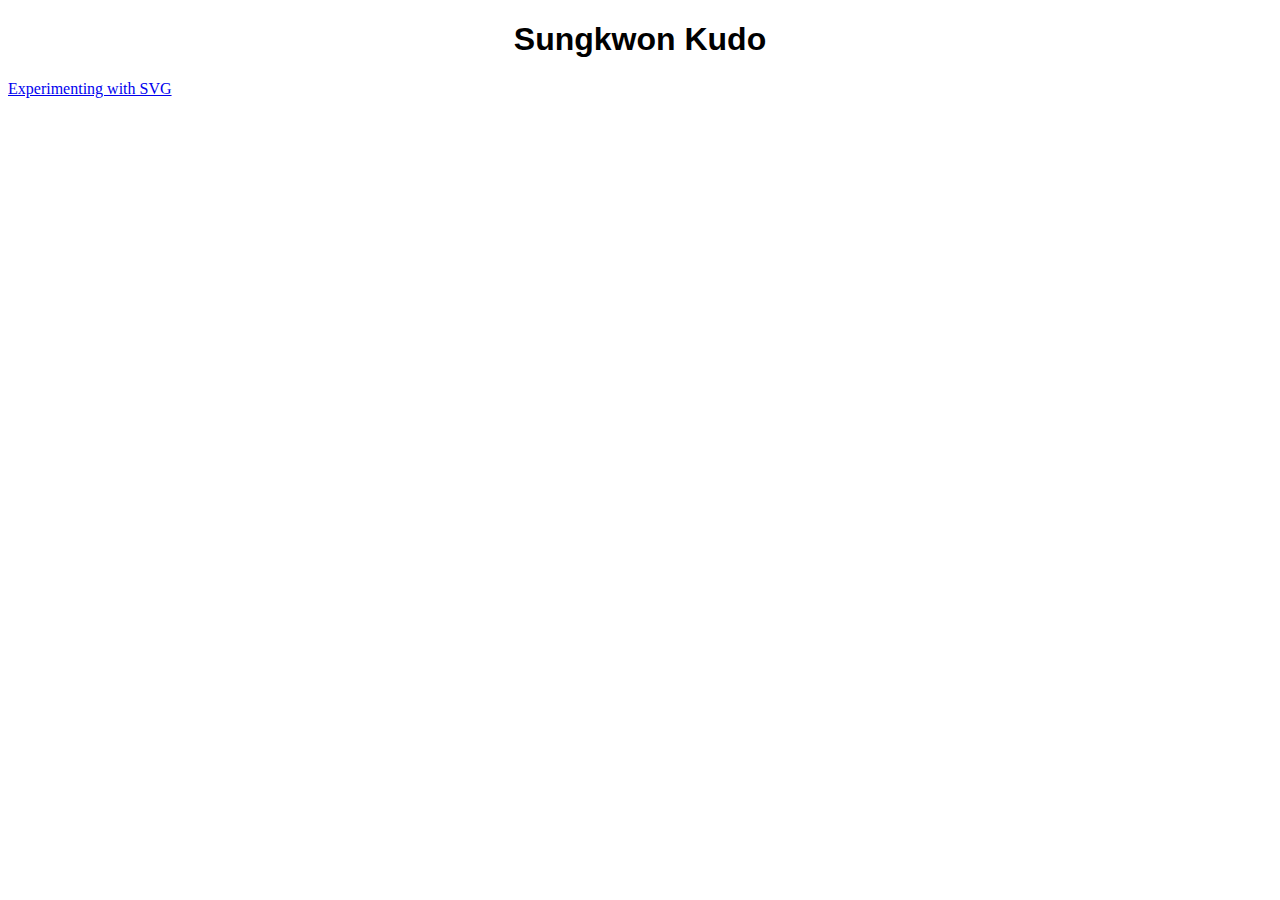
<file: index.html>
<!DOCTYPE html>

<html>
<head>
  <link rel="stylesheet" href="css/index.css">
  <title>Wykiloki</title>
</head>
<body>
<h1 id="title">Sungkwon Kudo</h1>

<a href="SVG/index.html">Experimenting with SVG</a>

</body>
</html>
</file>
<file: SVG/index.html>
<!DOCTYPE html>

<!--

TITLE:
AUTHOR: Sungkwon Kudo
PURPOSE:
LAST MODIFIED BY: Sungkwon Kudo (SK)
MODIFICATION HISTORY:
9 Feb 2017 Date Created (SK)

-->

<html xmlns="http://www.w3.org/1999/xhtml" xml:lang="en">
<head>
    <meta charset="UTF-8">
    <title id='titleID'></title>
    <link rel="stylesheet" type="text/css" href="css/SVG.css">
    <script type="text/javascript"
    src="https://ajax.googleapis.com/ajax/libs/jquery/2.1.4/jquery.min.js">
    </script>

</head>

<body>	<script src="js/scrollpoll.js"></script>

<div class="fixed" style="z-index: 10;">
    <h3>Scroll location: <div id="display">0</div></h3>
</div>

<div id="message"class="fixed" style="z-index: 10;"> 
    <p >Now you see me.</p>
</div>


<svg class="fixed" viewBox="0 0  1620 840" preserveAspectRatio="xMidYMid meet" >
<path id="arc" d="" stroke="gray" stroke-width="50" fill="none"></path></svg>

<svg class="fixed" viewBox="0 0  1620 840" preserveAspectRatio="xMidYMid meet" >
<path id="arc1" d="" stroke="red" stroke-width="30" fill="none"></path></svg>

</body>
</html>
</file>
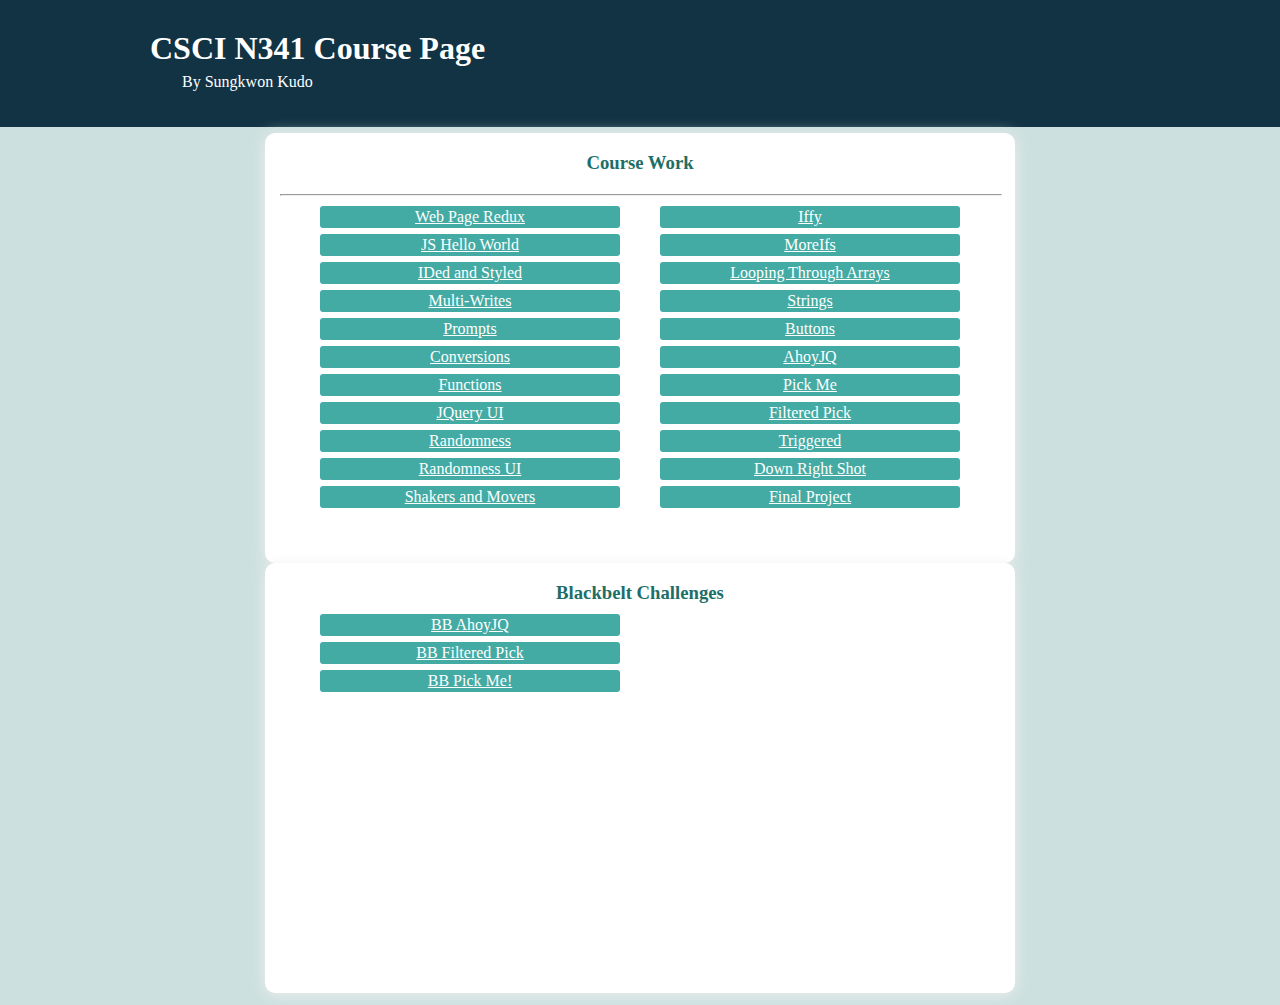
<file: SchoolProjects/n341/index.html>
<!DOCTYPE html>
    <!--


    TITLE: Course Page
    AUTHOR: Sungkwon Kudo
    PURPOSE: Getting started with HTML
	ORIGINALLY CREATED ON: 01 Jan 2013
	lAST MODIFIED ON: 26 Aug 2015
	LAST MODIFIED BY: Sungkwon Kudo
	MODIFICATION HISTORY: 
	01/09/2013: Create date
	07/04/2013: Created link for hello world program
	29 Jan 2015: Changed directories to match typhoon structure (LJC)
	06 May 2015: Added comments with instructions to move the css to an external file (LJC)
	26 Aug 2015: Modified student name in header.
	31 Aug 2015: Modified comment for internal css. 

    -->

<head>
<meta charset="UTF-8">
    
<title>N341 Student Course Page</title>

<!-- This css provides the colors and formatting for the page.
     In this class, we will keep our css in an external file.
     This internal css is included to keep the initial process simple. 
     
     Kept as reference to do internal css (SK)-->
<style>
*{
	margin:0 0 6px;;
}
header{
	text-align:left;
	color:white;
	background-color:#134;
	padding:30px 150px;
}
body {
	background-color: #CCE0DF;	/*	Use the Color Picker to find the hex code of your favorite color
									http://www.w3schools.com/tags/ref_colorpicker.asp */
}
body p {
	padding-left: 2em;
}


li, li a{						/* Define the formatting for the links to the labs */
	list-style: none;
	background-color: #43ABA4;
	text-align: center;
	color: white;
	border-radius: 3px;
	padding: 2px;
}

h2{
	width: 100%;
	color: #1E6E68;
	line-height: 40px;
}
h3{
	color: #1E6E68;
	line-height: 30px;
	text-align: center;
}


#assignments{			/* Define the formatting for the <div id="asssignments"> box */
	width: 720px;
	margin: 0 auto;
	box-shadow: 0 2px 15px #EEE;
	min-height: 400px;
	padding: 15px;
	border-radius: 10px;
	background-color: white;
}
#assignments ul {
	float:left;
	width: 300px;
}

hr{						/* Define the formatting for the <hr /> line between "Course Work" and lab links */
	margin: 10px 0;
	width: 100%;
	size: 600;
	float: left;
}
</style>
<!-- End of internal css -->
<!-- 
	To move the css to an external file: 
	1. copy everything that is between the <style> tag and the </style> tag
	2. paste it to a new text file
	3. save the file with a unique file name. You can call it myFavoriteStyle.css
		a. You could save it in the same folder with your html file. 
			If you do, be sure to include the following link in the <head> of your html file:
			<link rel="stylesheet" type="text/css" href="myFavoriteStyle.css">
		b. If you want to put your css file into its own css folder, follow these steps:
			- Create a folder called css inside your main folder
			- Save your myFavoriteStyle.css to the new css folder
			- include the following link in the <head> of your html file:
			<link rel="stylesheet" type="text/css" href="css/myFavoriteStyle.css">
	4. Test your html page to be sure it is linking to the css page
		Do the colors and formatting look correct?
	5. For future web pages, just include the same link to get the desired formatting. Changing the css file
		modifies every page that uses that file.
 -->
</head>

<body>
	<header>
		<h1>CSCI N341 Course Page</h1>
		<p>By Sungkwon Kudo</p>
    </header>
	<div id="assignments">
		<h3> Course Work </h3>
		<hr/> <!-- Draw a horizontal line with formatting defined by css -->
 
		<ul>  <!-- Beginning of unordered list -->
		
			<li>  <!-- Start of first list item -->
				<a href="WebPageRedux/html/webPageRedux.html">Web Page Redux</a>  <!-- link to the Test File To Launch Our N341 Journey -->
			</li>  <!-- End of first list item -->
			
			<li>  <!-- Start of second list item -->
				<a href="JSHelloWorld/jsHelloWorld.html">JS Hello World</a>  <!-- link to YOUR jsHelloWorld lab -->
			</li>  <!-- End of second list item -->
			
			<li> <!-- Start of third list item -->
				<a href="IDedAndStyled/pirateShip.html">IDed and Styled</a>
			</li>
			
			<li> <!-- Start of fourth list item -->
				<a href="MultiWrites/multiWrites.html">Multi-Writes</a>
			</li>
            
            <li>
                <a href="Prompts/prompts.html">Prompts</a>
            </li>
                
            <li>
                <a href="Conversions/conversions.html">Conversions</a>
            </li>
			<li>
                <a href="Functions/">Functions</a>
            </li>
			<li>
                <a href="JQueryUI/">JQuery UI</a>
            </li>

			<li>
                <a href="Randomness/">Randomness</a>
            </li>
            <li>
                <a href="RandomnessUI/">Randomness UI</a>
            </li>
			<li>
                <a href="Shakers/">Shakers and Movers</a>
            </li>
        </ul>
        <ul>
			<li>
                <a href="Iffy/">Iffy</a>
            </li>
			<li>
                <a href="MoreIfs/">MoreIfs</a>
            </li>
			<li>
                <a href="LoopingArrays/">Looping Through Arrays</a>
            </li>
			<li>
                <a href="Strings/">Strings</a>
            </li>      			
            <li>
                <a href="Buttons/">Buttons</a>
            </li>               
			<li>
                <a href="AhoyJQ/">AhoyJQ</a>
            </li>			
            <li>
                <a href="PickMe/">Pick Me</a>
            </li>
            <li>
                <a href="FilteredPick/">Filtered Pick</a>
            </li>
            <li>
                <a href="Triggered/">Triggered</a>
            </li>            
            <li>
                <a href="DownRightShot/">Down Right Shot</a>
            </li>                 
			<li>
                <a href="Final/">Final Project</a>
            </li>            
		</ul>  <!-- End of unordered list -->
	</div><!-- end div id="assignments" -->
	
	<div id="assignments">
		<h3>Blackbelt Challenges</h3>
		<ul>
			<li>
				<a href="BBAhoyJQ/">BB AhoyJQ</a>
			</li>
			<li>
				<a href="BBFilteredPick/">BB Filtered Pick</a>
			</li>			
			<li>
				<a href="BBPickMe/">BB Pick Me!</a>
			</li>
		</ul>
	</div>
</body>
</html>
</file>
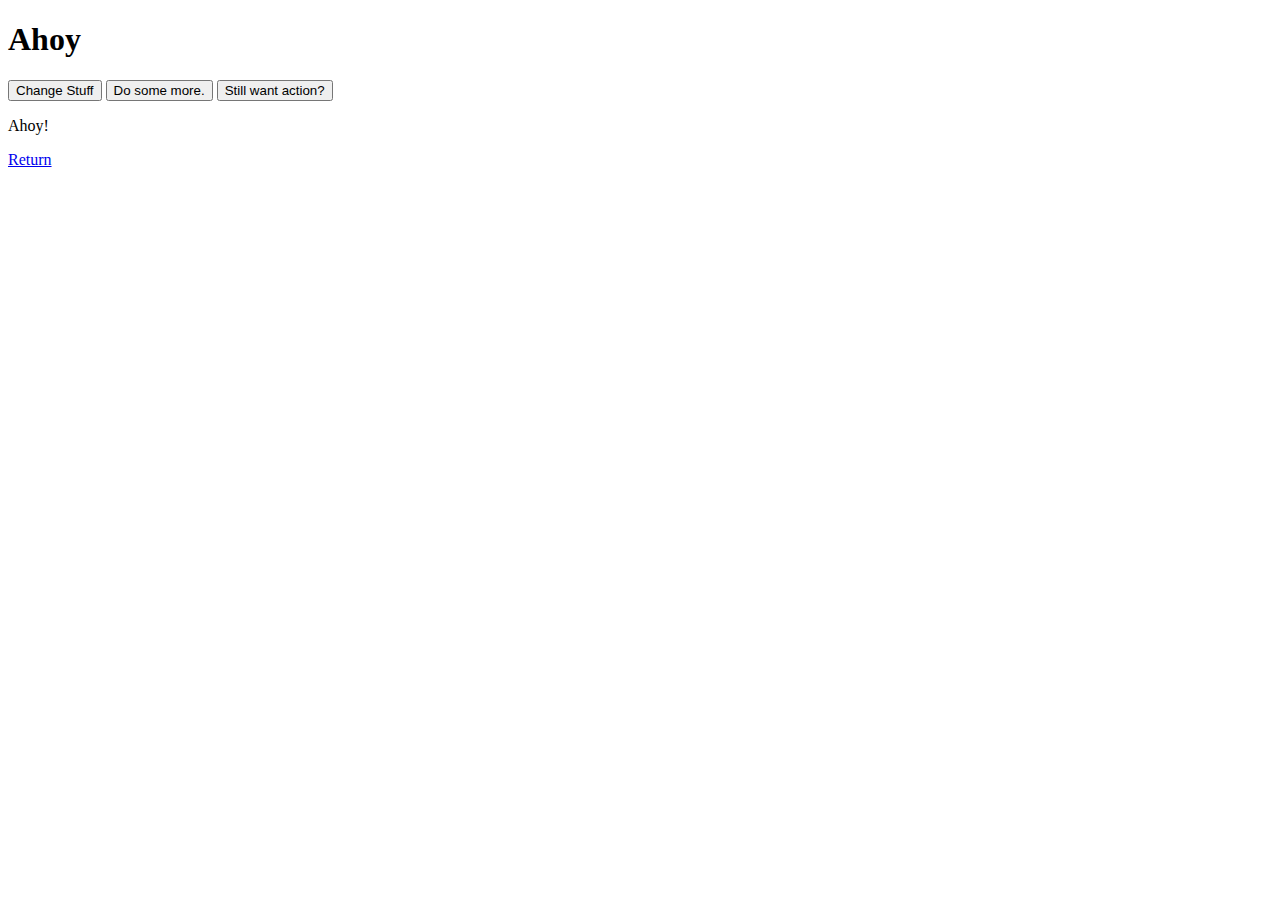
<file: SchoolProjects/n341/AhoyJQ/index.html>
<!DOCTYPE html>

<!--

TITLE: functions.html
AUTHOR: Sungkwon Kudo
PURPOSE: HTML to house the functions lab
ORIGINALLY CREATED ON: 14 Sep 2015
lAST MODIFIED ON: 
LAST MODIFIED BY: Sungkwon Kudo
MODIFICATION HISTORY: 
14 Sep 2015: Date created.
-->

<html lang="en">
<head>
    <meta charset="UTF-8">
    <title>Ahoy JQ</title>
    <link rel="stylesheet" type="text/css" href="">
    <script src="https://ajax.googleapis.com/ajax/libs/jquery/2.1.4/jquery.min.js"></script>
</head>

<body>
	<h1>Ahoy</h1>
	<button id="one">Change Stuff</button>
	<button id="two">Do some more.</button>
	<button id="thr">Still want action?</button>
	<p id="change"></p>
	<a href="..">Return</a>
	<script src="js/ahoy.js"></script>
</body>
</html>
</file>
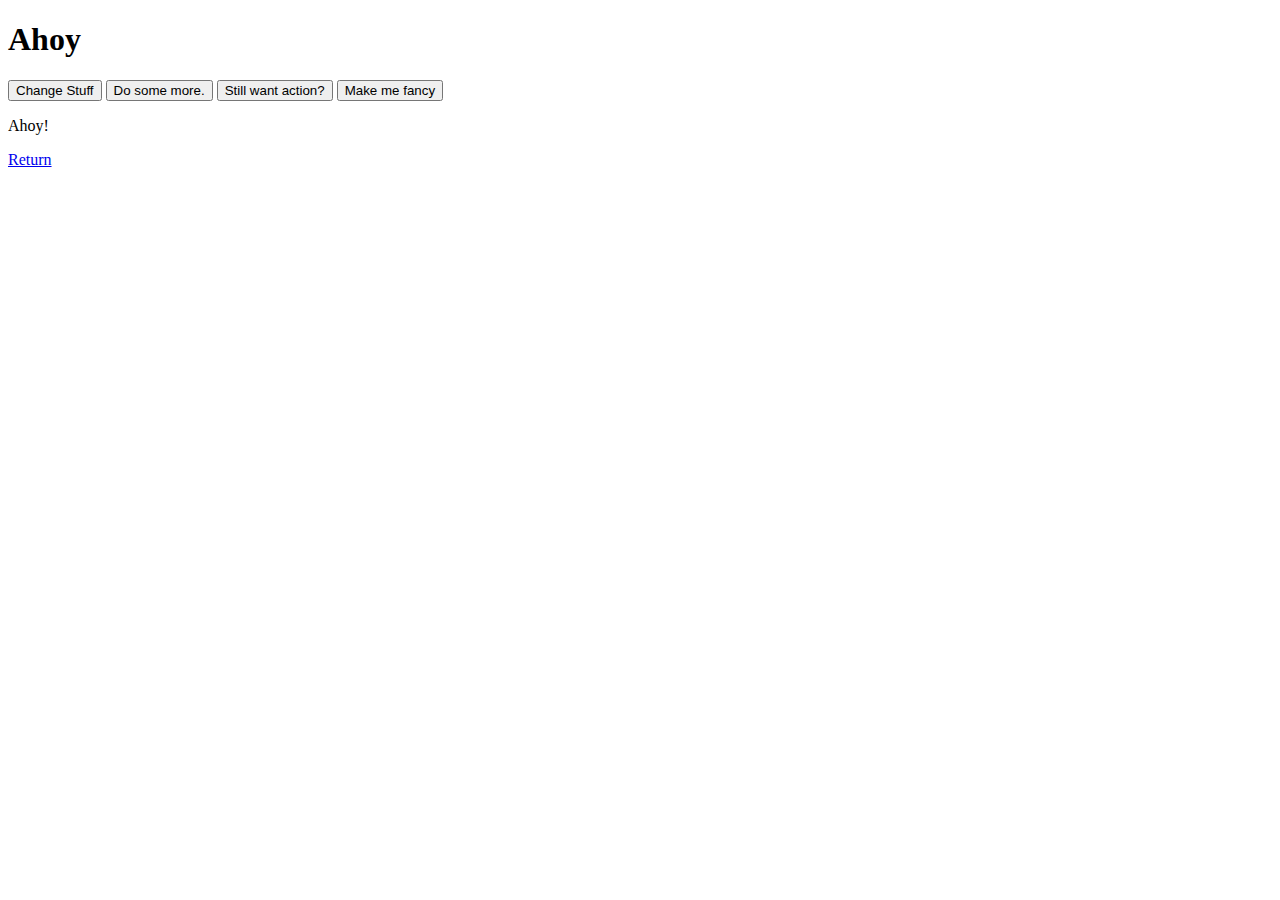
<file: SchoolProjects/n341/BBAhoyJQ/index.html>
<!DOCTYPE html>

<!--

TITLE: index.html , BB Ahoy JQ
AUTHOR: Sungkwon Kudo
PURPOSE: HTML to house the functions lab
LAST MODIFIED BY: Sungkwon Kudo
MODIFICATION HISTORY: 
28 Oct 2015: Date created.
-->

<html lang="en">
<head>
    <meta charset="UTF-8">
    <title>Ahoy JQ Challenge</title>
    <link rel="stylesheet" type="text/css" href="">
    <script src="https://ajax.googleapis.com/ajax/libs/jquery/2.1.4/jquery.min.js"></script>
</head>

<body>
	<h1>Ahoy</h1>
	<button id="one">Change Stuff</button>
	<button id="two">Do some more.</button>
	<button id="thr">Still want action?</button>
	<button id="fou">Make me fancy</button>
	<p id="change"></p>
	<a href="..">Return</a>
	<script src="js/ahoy.js"></script>
</body>
</html>
</file>
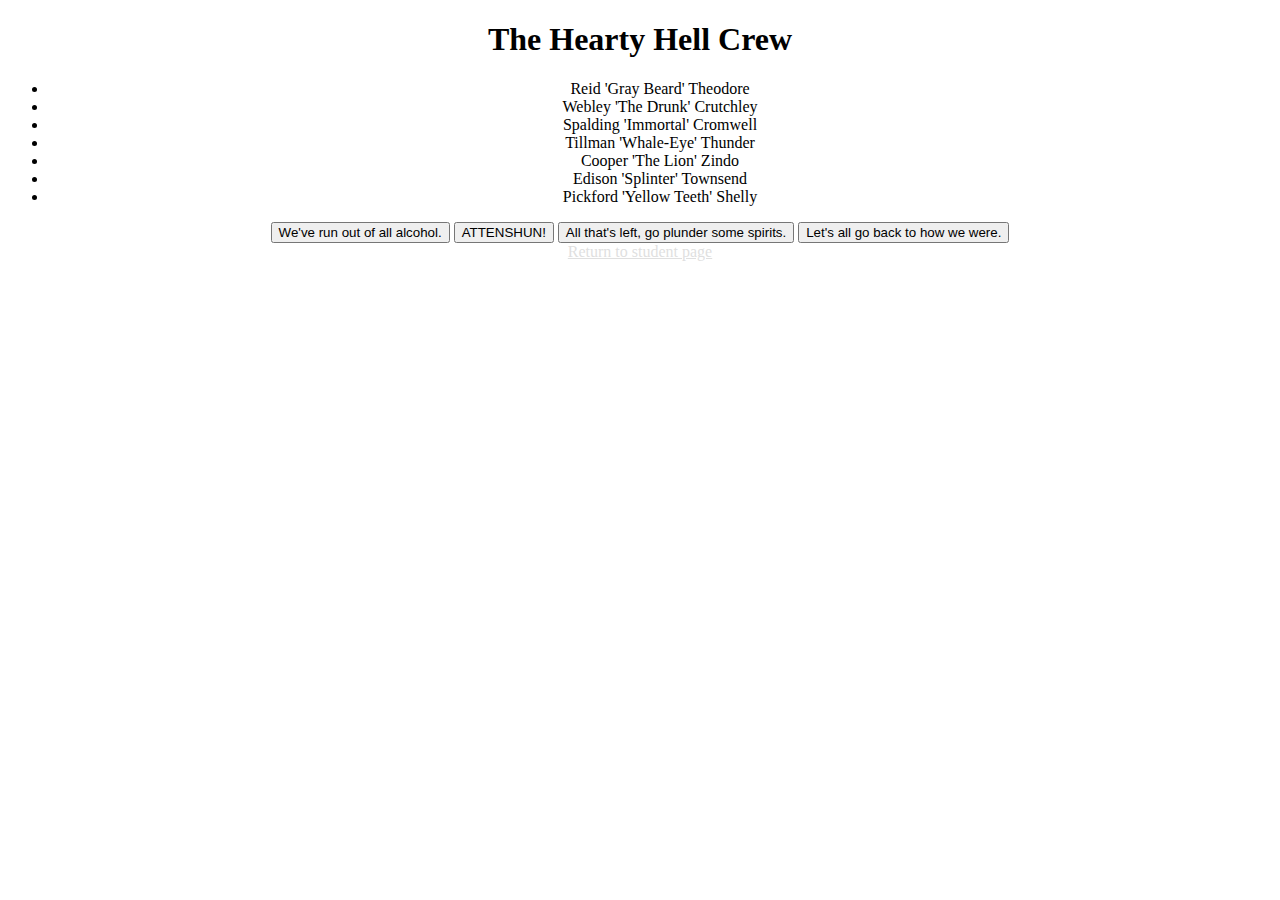
<file: SchoolProjects/n341/BBFilteredPick/index.html>
<!DOCTYPE html>

<!--

TITLE: index.html, BB Filtered Pick
AUTHOR: Sungkwon Kudo
PURPOSE: Hosting page for Pick Me exercise
ORIGINALLY CREATED ON: 23 Oct 2015
lAST MODIFIED ON: 23 Oct 2015
LAST MODIFIED BY: Sungkwon Kudo (SK)
MODIFICATION HISTORY: 
28 Oct 2015: Date Created.
-->

<html lang="en">
<head>
    <meta charset="UTF-8">
    <title>Filtered Pick Challenge</title>
    <link rel="stylesheet" href="css/pickme.css">
    <script type="text/javascript" src="https://ajax.googleapis.com/ajax/libs/jquery/2.1.4/jquery.min.js"></script>
</head>

<body>

<h1>The Hearty Hell Crew</h1>
<div id="aye"></div>
<ul>
    <!-- Names generated from http://fantasynamegenerators.com/pirate-names.php#.VipJ4WscO1s -->
    <li id="vodka" class="henchman">Reid 'Gray Beard' Theodore</li>
    <li id="rum" class="henchman">Webley 'The Drunk' Crutchley</li>
    <li id="sake" class="henchman">Spalding 'Immortal' Cromwell</li>
    <li id="whiskey" class="henchman">Tillman 'Whale-Eye' Thunder</li>
    <li id="gin" class="henchman">Cooper 'The Lion' Zindo</li>
    <li id="wine" class="first">Edison 'Splinter' Townsend</li>
    <li id="ale" class="first">Pickford 'Yellow Teeth' Shelly</li>
</ul>

<button id="alcohol">We've run out of all alcohol.</button>
<button id="all">ATTENSHUN!</button>
<button id="rank">All that's left, go plunder some spirits.</button>
<button id="reset">Let's all go back to how we were.</button>

<div id="vodkabottle" class="game"><p>Found a bottle of vodka!</p></div>
<div id="rumbottle" class="game"><p>Here's some rum.</p></div>
<div id="sakebottle" class="game"><p>Plundered orient imports for sake!</p></div>
<div id="whiskeybottle" class="game"><p>Got a deal for some whiskey!</p></div>
<div id="ginbottle" class="game"><p>Found a fountain of gin!</p></div>
<br/>
<a href="..">Return to student page</a>
<script src="js/jquery-2.1.4.js"></script>
</body>
</html>
</file>
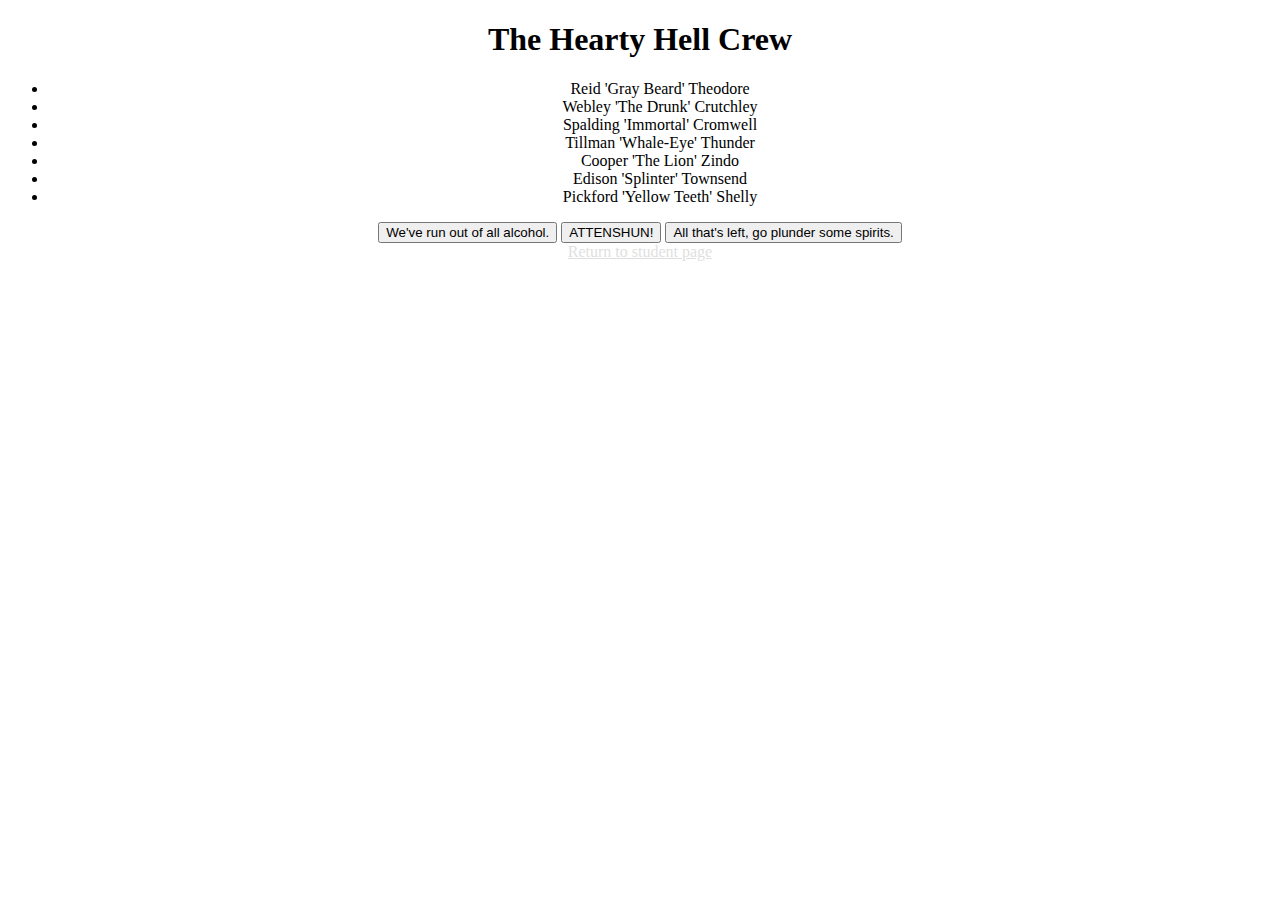
<file: SchoolProjects/n341/BBPickMe/index.html>
<!DOCTYPE html>

<!--

TITLE: index.html, Pick Me!
AUTHOR: Sungkwon Kudo
PURPOSE: Hosting page for Pick Me exercise
ORIGINALLY CREATED ON: 23 Oct 2015
lAST MODIFIED ON: 23 Oct 2015
LAST MODIFIED BY: Sungkwon Kudo (SK)
MODIFICATION HISTORY: 
23 Oct 2015: Date Created.
-->

<html lang="en">
<head>
    <meta charset="UTF-8">
    <title>Pick Me!</title>
    <link rel="stylesheet" href="css/pickme.css">
    <script type="text/javascript" src="https://ajax.googleapis.com/ajax/libs/jquery/2.1.4/jquery.min.js"></script>
</head>

<body>

<h1>The Hearty Hell Crew</h1>
<div id="aye"></div>
<ul>
    <!-- Names generated from http://fantasynamegenerators.com/pirate-names.php#.VipJ4WscO1s -->
    <li id="vodka" class="henchman">Reid 'Gray Beard' Theodore</li>
    <li id="rum" class="henchman">Webley 'The Drunk' Crutchley</li>
    <li id="sake" class="henchman">Spalding 'Immortal' Cromwell</li>
    <li id="whiskey" class="henchman">Tillman 'Whale-Eye' Thunder</li>
    <li id="gin" class="henchman">Cooper 'The Lion' Zindo</li>
    <li id="wine" class="first">Edison 'Splinter' Townsend</li>
    <li id="ale" class="first">Pickford 'Yellow Teeth' Shelly</li>
</ul>

<button id="alcohol">We've run out of all alcohol.</button>
<button id="all">ATTENSHUN!</button>
<button id="rank">All that's left, go plunder some spirits.</button>

<div id="vodkabottle" class="game"><p>Found a bottle of vodka!</p></div>
<div id="rumbottle" class="game"><p>Here's some rum.</p></div>
<div id="sakebottle" class="game"><p>Plundered orient imports for sake!</p></div>
<div id="whiskeybottle" class="game"><p>Got a deal for some whiskey!</p></div>
<div id="ginbottle" class="game"><p>Found a fountain of gin!</p></div>
<br/>
<a href="..">Return to student page</a>
<script src="js/jquery-2.1.4.js"></script>
</body>
</html>
</file>
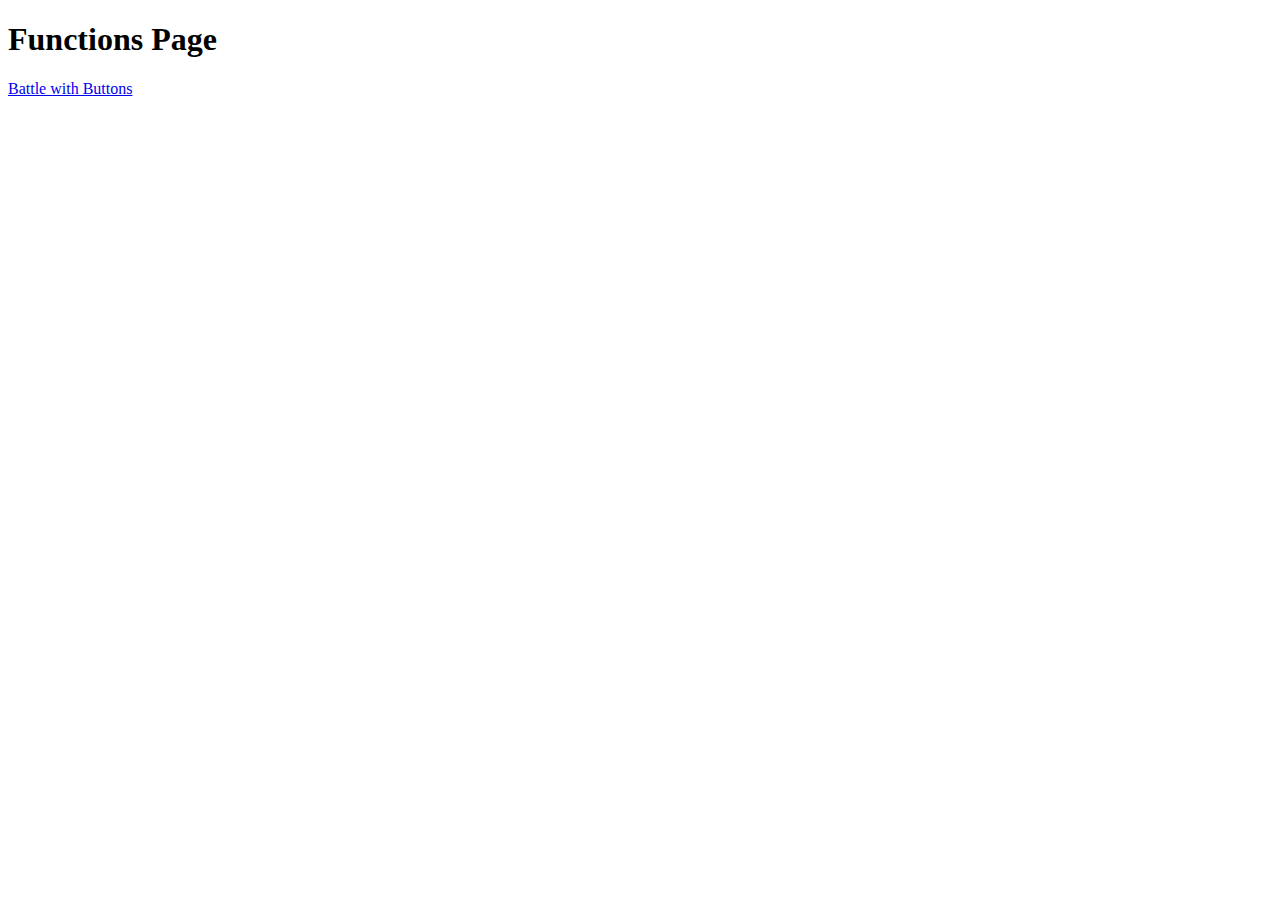
<file: SchoolProjects/n341/Buttons/index.html>
<!DOCTYPE html>

<!--

TITLE: functions.html
AUTHOR: Sungkwon Kudo
PURPOSE: HTML to house the functions lab
ORIGINALLY CREATED ON: 14 Sep 2015
lAST MODIFIED ON: 
LAST MODIFIED BY: Sungkwon Kudo
MODIFICATION HISTORY: 
14 Sep 2015: Date created.
-->

<html lang="en">
<head>
    <meta charset="UTF-8">
    <title>Functions</title>
    <link rel="stylesheet" type="text/css" href="">
    <script src="https://ajax.googleapis.com/ajax/libs/jquery/2.1.4/jquery.min.js"></script>
</head>

<body>
	<h1>Functions Page</h1>
	<a href="Functions/">Battle with Buttons</a>
</body>
</html>
</file>
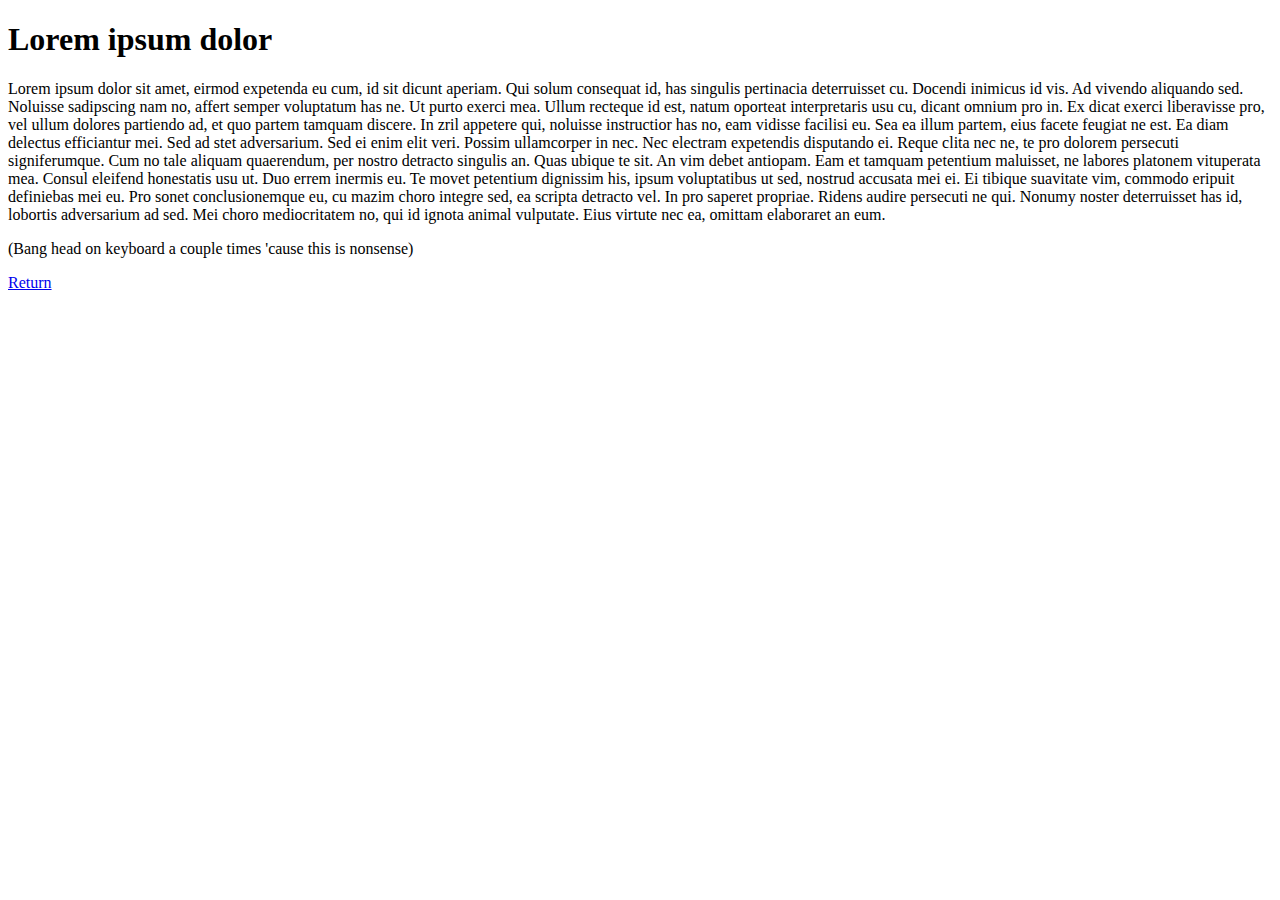
<file: SchoolProjects/n341/DownRightShot/index.html>
<!DOCTYPE html>

<!--

TITLE: Down Right Shot : index.html
AUTHOR: Sungkwon Kudo
PURPOSE: Event trigger exercise
LAST MODIFIED BY: Sungkwon Kudo (SK)
MODIFICATION HISTORY: 
16 Sep 2015: Date Created.
-->

<html lang="en">
<head>
    <meta charset="UTF-8">
    <title>Down Right Shot</title>
    <script type="text/javascript" src="https://ajax.googleapis.com/ajax/libs/jquery/2.1.4/jquery.min.js"></script>
</head>

<body>

<h1 class="nonsense">Lorem ipsum dolor</h1>
<p class="nonsense">Lorem ipsum dolor sit amet, eirmod expetenda eu cum, 
id sit dicunt aperiam. Qui solum consequat id, has singulis 
pertinacia deterruisset cu. Docendi inimicus id vis. Ad vivendo 
aliquando sed. Noluisse sadipscing nam no, affert semper 
voluptatum has ne. Ut purto exerci mea.

Ullum recteque id est, natum oporteat interpretaris usu cu, 
dicant omnium pro in. Ex dicat exerci liberavisse pro, vel ullum 
dolores partiendo ad, et quo partem tamquam discere. In zril 
appetere qui, noluisse instructior has no, eam vidisse facilisi 
eu. Sea ea illum partem, eius facete feugiat ne est. Ea diam 
delectus efficiantur mei. Sed ad stet adversarium.

Sed ei enim elit veri. Possim ullamcorper in nec. Nec electram 
expetendis disputando ei. Reque clita nec ne, te pro dolorem persecuti signiferumque. Cum no tale aliquam quaerendum, per nostro detracto singulis an. Quas ubique te sit. An vim debet antiopam.

Eam et tamquam petentium maluisset, ne labores platonem 
vituperata mea. Consul eleifend honestatis usu ut. Duo errem 
inermis eu. Te movet petentium dignissim his, ipsum voluptatibus ut sed, nostrud accusata mei ei.

Ei tibique suavitate vim, commodo eripuit definiebas mei eu. Pro
 sonet conclusionemque eu, cu mazim choro integre sed, ea scripta
 detracto vel. In pro saperet propriae. Ridens audire persecuti ne
 qui. Nonumy noster deterruisset has id, lobortis adversarium ad 
 sed. Mei choro mediocritatem no, qui id ignota animal vulputate.
 Eius virtute nec ea, omittam elaboraret an eum.</p>
 
 <p class="nonsense">(Bang head on keyboard a couple times 'cause this is nonsense)</p>
 
<h1 class="ballad">A Ballad of John Silver</h1>
<p class="ballad">
We were schooner-rigged and rakish, 
with a long and lissome hull, 
And we flew the pretty colours of the crossbones and the skull; 
We'd a big black Jolly Roger flapping grimly at the fore, 
And we sailed the Spanish Water in the happy days of yore.
 

We'd a long brass gun amidships, like a well-conducted ship, 
We had each a brace of pistols and a cutlass at the hip; 
It's a point which tells against us, and a fact to be deplored, 
But we chased the goodly merchant-men and laid their ships aboard.
 

Then the dead men fouled the scuppers and the wounded filled the chains, 
And the paint-work all was spatter dashed with other peoples brains, 
She was boarded, she was looted, she was scuttled till she sank.
 
And the pale survivors left us by the medium of the plank.
 

O! then it was (while standing by the taffrail on the poop) 
We could hear the drowning folk lament the absent chicken coop; 
Then, having washed the blood away, we'd little else to do 
Than to dance a quiet hornpipe as the old salts taught us to.
 

O! the fiddle on the fo'c'sle, and the slapping naked soles, 
And the genial "Down the middle, Jake, and curtsey when she rolls!" 
With the silver seas around us and the pale moon overhead, 
And the look-out not a-looking and his pipe-bowl glowing red.
 

Ah! the pig-tailed, quidding pirates and the pretty pranks we played, 
All have since been put a stop to by the naughty Board of Trade; 
The schooners and the merry crews are laid away to rest, 
A little south the sunset in the islands of the Blest.
<br/>
<br/>
by John Masefield</p>
 <a href="..">Return</a>
    <script src="js/drs.js"></script>
</body>
</html>
</file>
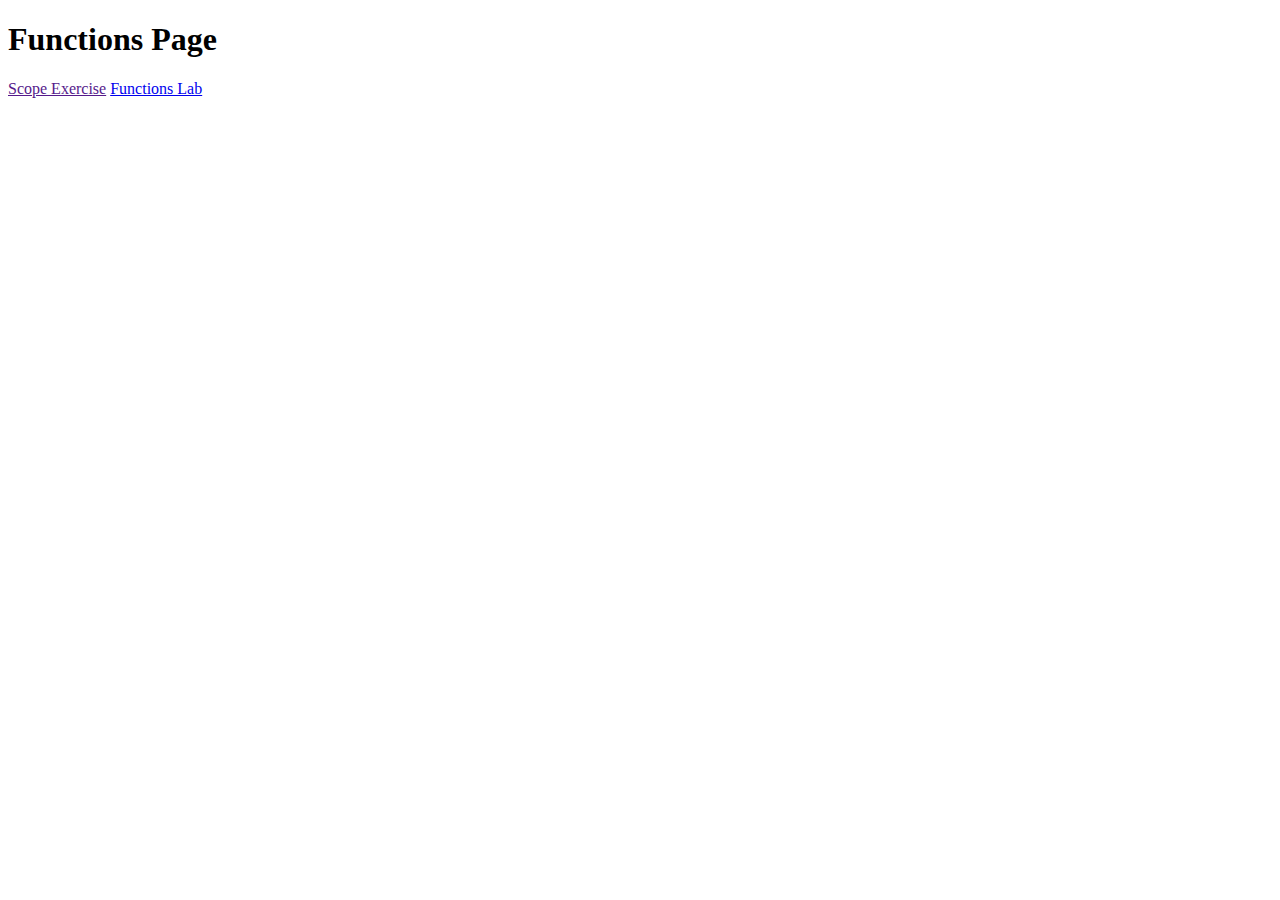
<file: SchoolProjects/n341/Functions/index.html>
<!DOCTYPE html>

<!--

TITLE: functions.html
AUTHOR: Sungkwon Kudo
PURPOSE: HTML to house the functions lab
ORIGINALLY CREATED ON: 14 Sep 2015
lAST MODIFIED ON: 
LAST MODIFIED BY: Sungkwon Kudo
MODIFICATION HISTORY: 
14 Sep 2015: Date created.
-->

<html lang="en">
<head>
    <meta charset="UTF-8">
    <title>Functions</title>
    <link rel="stylesheet" type="text/css" href="">
    <script src="https://ajax.googleapis.com/ajax/libs/jquery/2.1.4/jquery.min.js"></script>
</head>

<body>
	<h1>Functions Page</h1>
	<a href="">Scope Exercise</a>
	<a href="Functions/">Functions Lab</a>
</body>
</html>
</file>
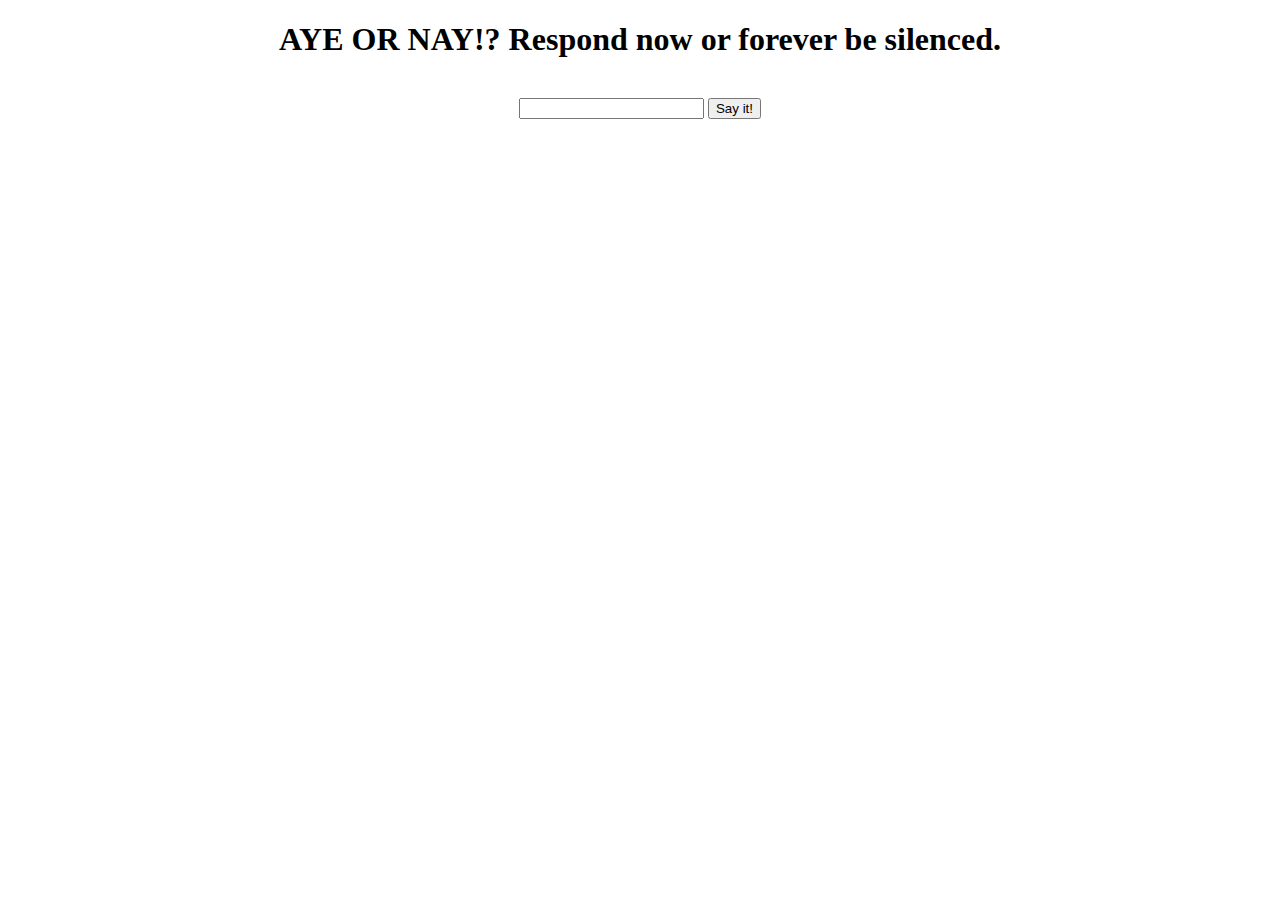
<file: SchoolProjects/n341/Iffy/index.html>
<!DOCTYPE html>

<!--

TITLE: 
AUTHOR: Sungkwon Kudo
PURPOSE: 
ORIGINALLY CREATED ON: 
lAST MODIFIED ON: 
LAST MODIFIED BY: Sungkwon Kudo (SK)
MODIFICATION HISTORY: 
16 Sep 2015: Date Created.
-->

<html lang="en">
<head>
    <meta charset="UTF-8">
    <title>Iffy</title>
    <script type="text/javascript" src="https://ajax.googleapis.com/ajax/libs/jquery/2.1.4/jquery.min.js"></script>
	<script src="js/iffy.js"></script>
</head>

<body>

<h1 style="text-align: center">AYE OR NAY!? Respond now or forever be silenced.</h1>
<br>
<div style="text-align: center">
	<input id="answer" type="text" />
	<input id="button" type="button" onclick="iffy()" value="Say it!"/>
</div>
<br>
<h2 style="text-align: center"><div id="result"></div></h2>

</body>
</html>
</file>
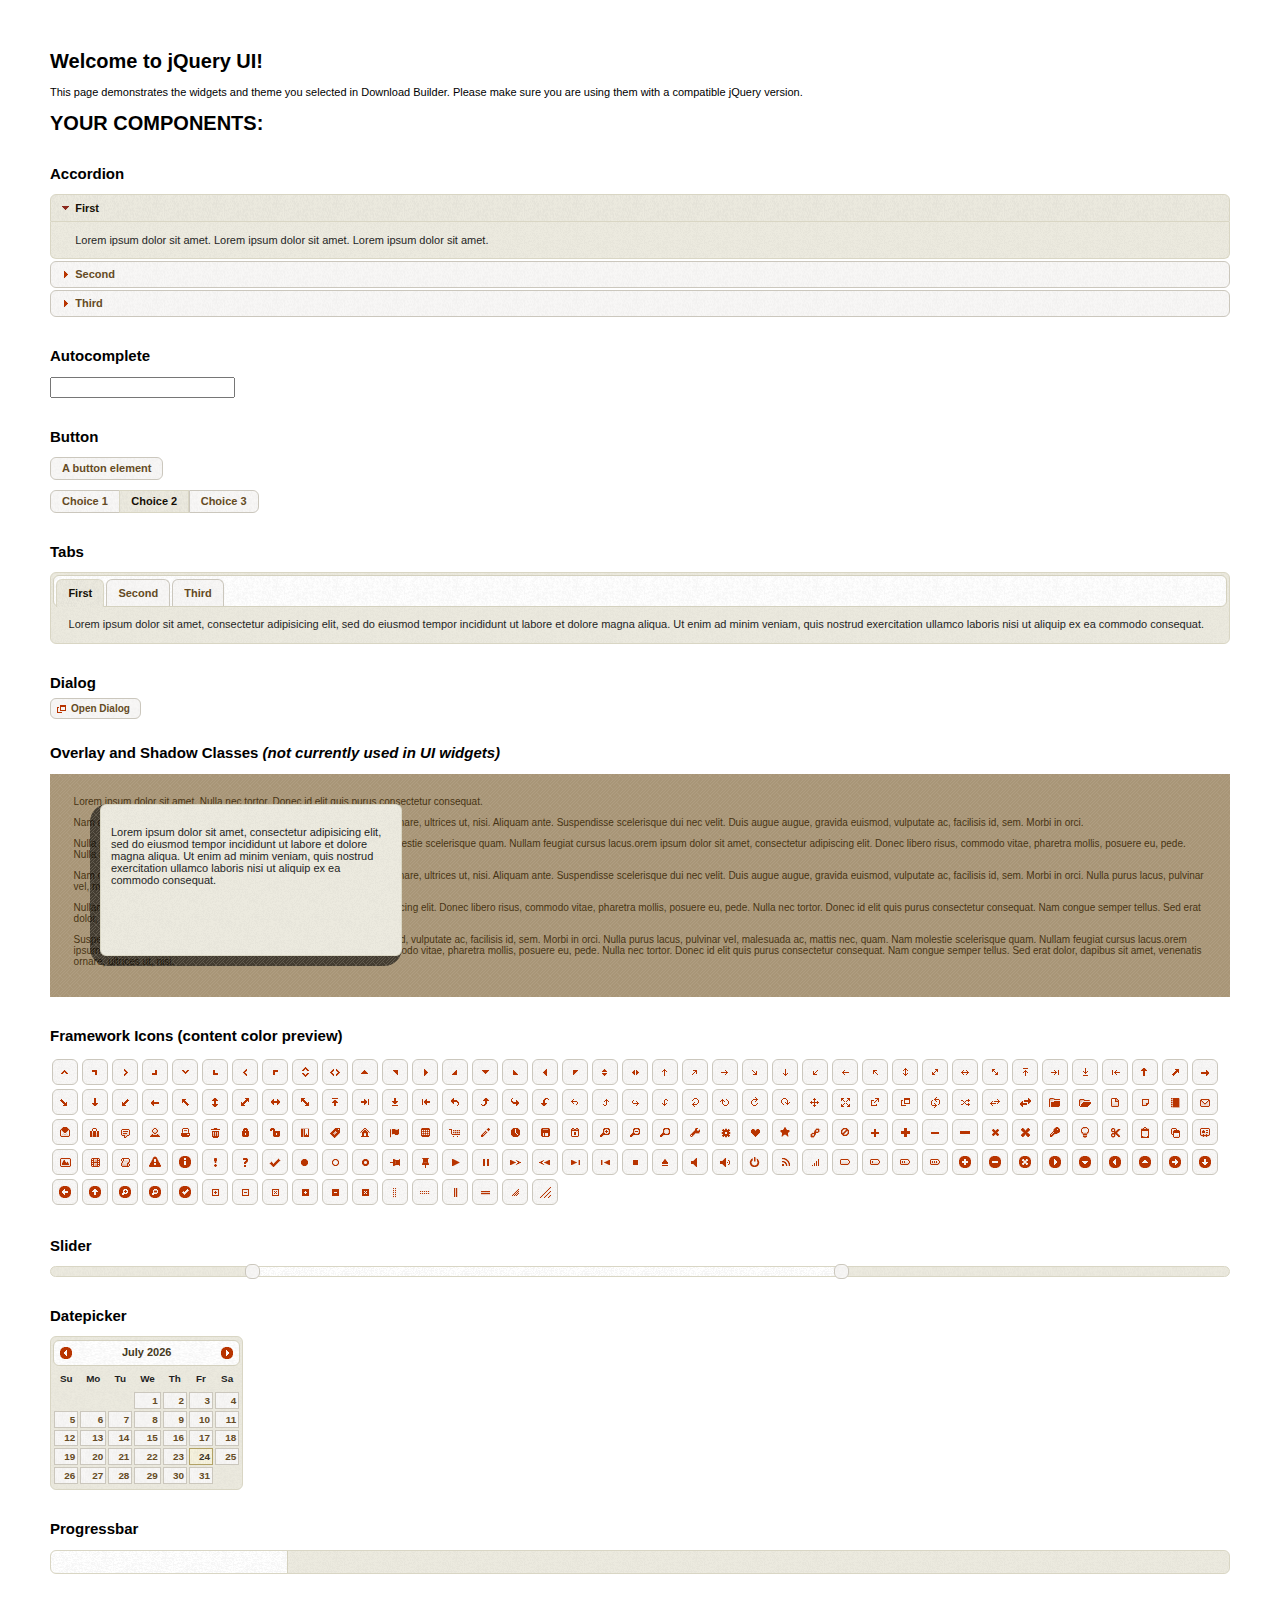
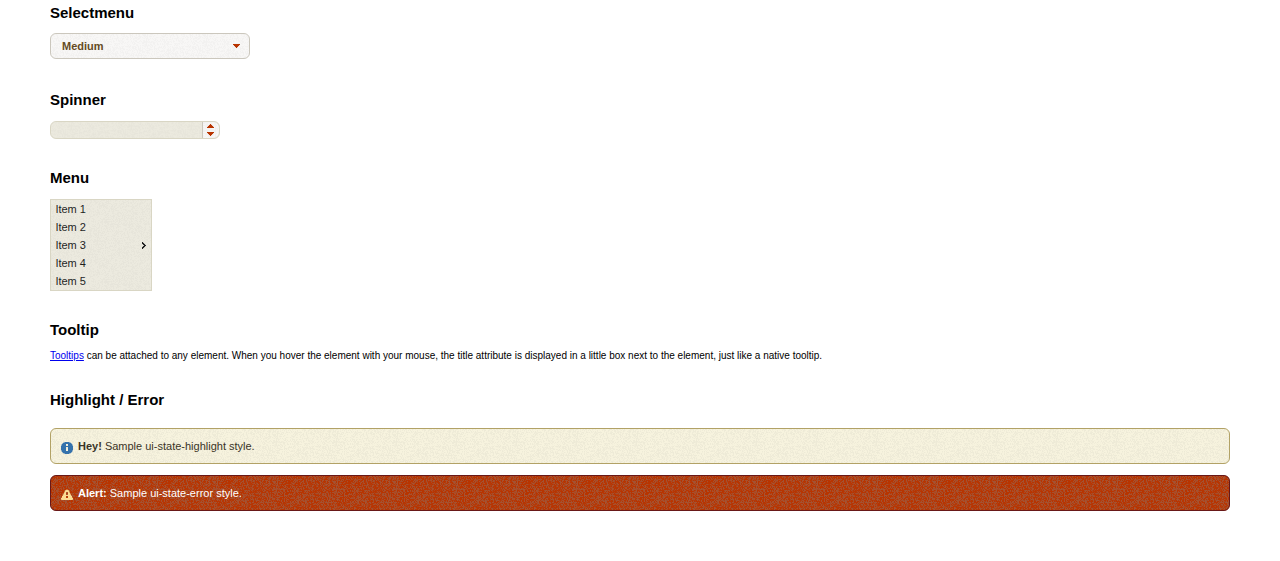
<file: SchoolProjects/n341/JQueryUI/index.html>
<!doctype html>
<html lang="us">
<head>
	<meta charset="utf-8">
	<title>jQuery UI Example Page</title>
	<link href="jquery-ui.css" rel="stylesheet">
	<style>
	body{
		font: 62.5% "Trebuchet MS", sans-serif;
		margin: 50px;
	}
	.demoHeaders {
		margin-top: 2em;
	}
	#dialog-link {
		padding: .4em 1em .4em 20px;
		text-decoration: none;
		position: relative;
	}
	#dialog-link span.ui-icon {
		margin: 0 5px 0 0;
		position: absolute;
		left: .2em;
		top: 50%;
		margin-top: -8px;
	}
	#icons {
		margin: 0;
		padding: 0;
	}
	#icons li {
		margin: 2px;
		position: relative;
		padding: 4px 0;
		cursor: pointer;
		float: left;
		list-style: none;
	}
	#icons span.ui-icon {
		float: left;
		margin: 0 4px;
	}
	.fakewindowcontain .ui-widget-overlay {
		position: absolute;
	}
	select {
		width: 200px;
	}
	</style>
</head>
<body>

<h1>Welcome to jQuery UI!</h1>

<div class="ui-widget">
	<p>This page demonstrates the widgets and theme you selected in Download Builder. Please make sure you are using them with a compatible jQuery version.</p>
</div>

<h1>YOUR COMPONENTS:</h1>


<!-- Accordion -->
<h2 class="demoHeaders">Accordion</h2>
<div id="accordion">
	<h3>First</h3>
	<div>Lorem ipsum dolor sit amet. Lorem ipsum dolor sit amet. Lorem ipsum dolor sit amet.</div>
	<h3>Second</h3>
	<div>Phasellus mattis tincidunt nibh.</div>
	<h3>Third</h3>
	<div>Nam dui erat, auctor a, dignissim quis.</div>
</div>



<!-- Autocomplete -->
<h2 class="demoHeaders">Autocomplete</h2>
<div>
	<input id="autocomplete" title="type &quot;a&quot;">
</div>



<!-- Button -->
<h2 class="demoHeaders">Button</h2>
<button id="button">A button element</button>
<form style="margin-top: 1em;">
	<div id="radioset">
		<input type="radio" id="radio1" name="radio"><label for="radio1">Choice 1</label>
		<input type="radio" id="radio2" name="radio" checked="checked"><label for="radio2">Choice 2</label>
		<input type="radio" id="radio3" name="radio"><label for="radio3">Choice 3</label>
	</div>
</form>



<!-- Tabs -->
<h2 class="demoHeaders">Tabs</h2>
<div id="tabs">
	<ul>
		<li><a href="#tabs-1">First</a></li>
		<li><a href="#tabs-2">Second</a></li>
		<li><a href="#tabs-3">Third</a></li>
	</ul>
	<div id="tabs-1">Lorem ipsum dolor sit amet, consectetur adipisicing elit, sed do eiusmod tempor incididunt ut labore et dolore magna aliqua. Ut enim ad minim veniam, quis nostrud exercitation ullamco laboris nisi ut aliquip ex ea commodo consequat.</div>
	<div id="tabs-2">Phasellus mattis tincidunt nibh. Cras orci urna, blandit id, pretium vel, aliquet ornare, felis. Maecenas scelerisque sem non nisl. Fusce sed lorem in enim dictum bibendum.</div>
	<div id="tabs-3">Nam dui erat, auctor a, dignissim quis, sollicitudin eu, felis. Pellentesque nisi urna, interdum eget, sagittis et, consequat vestibulum, lacus. Mauris porttitor ullamcorper augue.</div>
</div>



<!-- Dialog NOTE: Dialog is not generated by UI in this demo so it can be visually styled in themeroller-->
<h2 class="demoHeaders">Dialog</h2>
<p><a href="#" id="dialog-link" class="ui-state-default ui-corner-all"><span class="ui-icon ui-icon-newwin"></span>Open Dialog</a></p>

<h2 class="demoHeaders">Overlay and Shadow Classes <em>(not currently used in UI widgets)</em></h2>
<div style="position: relative; width: 96%; height: 200px; padding:1% 2%; overflow:hidden;" class="fakewindowcontain">
	<p>Lorem ipsum dolor sit amet,  Nulla nec tortor. Donec id elit quis purus consectetur consequat. </p><p>Nam congue semper tellus. Sed erat dolor, dapibus sit amet, venenatis ornare, ultrices ut, nisi. Aliquam ante. Suspendisse scelerisque dui nec velit. Duis augue augue, gravida euismod, vulputate ac, facilisis id, sem. Morbi in orci. </p><p>Nulla purus lacus, pulvinar vel, malesuada ac, mattis nec, quam. Nam molestie scelerisque quam. Nullam feugiat cursus lacus.orem ipsum dolor sit amet, consectetur adipiscing elit. Donec libero risus, commodo vitae, pharetra mollis, posuere eu, pede. Nulla nec tortor. Donec id elit quis purus consectetur consequat. </p><p>Nam congue semper tellus. Sed erat dolor, dapibus sit amet, venenatis ornare, ultrices ut, nisi. Aliquam ante. Suspendisse scelerisque dui nec velit. Duis augue augue, gravida euismod, vulputate ac, facilisis id, sem. Morbi in orci. Nulla purus lacus, pulvinar vel, malesuada ac, mattis nec, quam. Nam molestie scelerisque quam. </p><p>Nullam feugiat cursus lacus.orem ipsum dolor sit amet, consectetur adipiscing elit. Donec libero risus, commodo vitae, pharetra mollis, posuere eu, pede. Nulla nec tortor. Donec id elit quis purus consectetur consequat. Nam congue semper tellus. Sed erat dolor, dapibus sit amet, venenatis ornare, ultrices ut, nisi. Aliquam ante. </p><p>Suspendisse scelerisque dui nec velit. Duis augue augue, gravida euismod, vulputate ac, facilisis id, sem. Morbi in orci. Nulla purus lacus, pulvinar vel, malesuada ac, mattis nec, quam. Nam molestie scelerisque quam. Nullam feugiat cursus lacus.orem ipsum dolor sit amet, consectetur adipiscing elit. Donec libero risus, commodo vitae, pharetra mollis, posuere eu, pede. Nulla nec tortor. Donec id elit quis purus consectetur consequat. Nam congue semper tellus. Sed erat dolor, dapibus sit amet, venenatis ornare, ultrices ut, nisi. </p>

	<!-- ui-dialog -->
	<div class="ui-overlay"><div class="ui-widget-overlay"></div><div class="ui-widget-shadow ui-corner-all" style="width: 302px; height: 152px; position: absolute; left: 50px; top: 30px;"></div></div>
	<div style="position: absolute; width: 280px; height: 130px;left: 50px; top: 30px; padding: 10px;" class="ui-widget ui-widget-content ui-corner-all">
		<div class="ui-dialog-content ui-widget-content" style="background: none; border: 0;">
			<p>Lorem ipsum dolor sit amet, consectetur adipisicing elit, sed do eiusmod tempor incididunt ut labore et dolore magna aliqua. Ut enim ad minim veniam, quis nostrud exercitation ullamco laboris nisi ut aliquip ex ea commodo consequat.</p>
		</div>
	</div>

</div>

<!-- ui-dialog -->
<div id="dialog" title="Dialog Title">
	<p>Lorem ipsum dolor sit amet, consectetur adipisicing elit, sed do eiusmod tempor incididunt ut labore et dolore magna aliqua. Ut enim ad minim veniam, quis nostrud exercitation ullamco laboris nisi ut aliquip ex ea commodo consequat.</p>
</div>



<h2 class="demoHeaders">Framework Icons (content color preview)</h2>
<ul id="icons" class="ui-widget ui-helper-clearfix">
	<li class="ui-state-default ui-corner-all" title=".ui-icon-carat-1-n"><span class="ui-icon ui-icon-carat-1-n"></span></li>
	<li class="ui-state-default ui-corner-all" title=".ui-icon-carat-1-ne"><span class="ui-icon ui-icon-carat-1-ne"></span></li>
	<li class="ui-state-default ui-corner-all" title=".ui-icon-carat-1-e"><span class="ui-icon ui-icon-carat-1-e"></span></li>
	<li class="ui-state-default ui-corner-all" title=".ui-icon-carat-1-se"><span class="ui-icon ui-icon-carat-1-se"></span></li>
	<li class="ui-state-default ui-corner-all" title=".ui-icon-carat-1-s"><span class="ui-icon ui-icon-carat-1-s"></span></li>
	<li class="ui-state-default ui-corner-all" title=".ui-icon-carat-1-sw"><span class="ui-icon ui-icon-carat-1-sw"></span></li>
	<li class="ui-state-default ui-corner-all" title=".ui-icon-carat-1-w"><span class="ui-icon ui-icon-carat-1-w"></span></li>
	<li class="ui-state-default ui-corner-all" title=".ui-icon-carat-1-nw"><span class="ui-icon ui-icon-carat-1-nw"></span></li>
	<li class="ui-state-default ui-corner-all" title=".ui-icon-carat-2-n-s"><span class="ui-icon ui-icon-carat-2-n-s"></span></li>
	<li class="ui-state-default ui-corner-all" title=".ui-icon-carat-2-e-w"><span class="ui-icon ui-icon-carat-2-e-w"></span></li>
	<li class="ui-state-default ui-corner-all" title=".ui-icon-triangle-1-n"><span class="ui-icon ui-icon-triangle-1-n"></span></li>
	<li class="ui-state-default ui-corner-all" title=".ui-icon-triangle-1-ne"><span class="ui-icon ui-icon-triangle-1-ne"></span></li>
	<li class="ui-state-default ui-corner-all" title=".ui-icon-triangle-1-e"><span class="ui-icon ui-icon-triangle-1-e"></span></li>
	<li class="ui-state-default ui-corner-all" title=".ui-icon-triangle-1-se"><span class="ui-icon ui-icon-triangle-1-se"></span></li>
	<li class="ui-state-default ui-corner-all" title=".ui-icon-triangle-1-s"><span class="ui-icon ui-icon-triangle-1-s"></span></li>
	<li class="ui-state-default ui-corner-all" title=".ui-icon-triangle-1-sw"><span class="ui-icon ui-icon-triangle-1-sw"></span></li>
	<li class="ui-state-default ui-corner-all" title=".ui-icon-triangle-1-w"><span class="ui-icon ui-icon-triangle-1-w"></span></li>
	<li class="ui-state-default ui-corner-all" title=".ui-icon-triangle-1-nw"><span class="ui-icon ui-icon-triangle-1-nw"></span></li>
	<li class="ui-state-default ui-corner-all" title=".ui-icon-triangle-2-n-s"><span class="ui-icon ui-icon-triangle-2-n-s"></span></li>
	<li class="ui-state-default ui-corner-all" title=".ui-icon-triangle-2-e-w"><span class="ui-icon ui-icon-triangle-2-e-w"></span></li>
	<li class="ui-state-default ui-corner-all" title=".ui-icon-arrow-1-n"><span class="ui-icon ui-icon-arrow-1-n"></span></li>
	<li class="ui-state-default ui-corner-all" title=".ui-icon-arrow-1-ne"><span class="ui-icon ui-icon-arrow-1-ne"></span></li>
	<li class="ui-state-default ui-corner-all" title=".ui-icon-arrow-1-e"><span class="ui-icon ui-icon-arrow-1-e"></span></li>
	<li class="ui-state-default ui-corner-all" title=".ui-icon-arrow-1-se"><span class="ui-icon ui-icon-arrow-1-se"></span></li>
	<li class="ui-state-default ui-corner-all" title=".ui-icon-arrow-1-s"><span class="ui-icon ui-icon-arrow-1-s"></span></li>
	<li class="ui-state-default ui-corner-all" title=".ui-icon-arrow-1-sw"><span class="ui-icon ui-icon-arrow-1-sw"></span></li>
	<li class="ui-state-default ui-corner-all" title=".ui-icon-arrow-1-w"><span class="ui-icon ui-icon-arrow-1-w"></span></li>
	<li class="ui-state-default ui-corner-all" title=".ui-icon-arrow-1-nw"><span class="ui-icon ui-icon-arrow-1-nw"></span></li>
	<li class="ui-state-default ui-corner-all" title=".ui-icon-arrow-2-n-s"><span class="ui-icon ui-icon-arrow-2-n-s"></span></li>
	<li class="ui-state-default ui-corner-all" title=".ui-icon-arrow-2-ne-sw"><span class="ui-icon ui-icon-arrow-2-ne-sw"></span></li>
	<li class="ui-state-default ui-corner-all" title=".ui-icon-arrow-2-e-w"><span class="ui-icon ui-icon-arrow-2-e-w"></span></li>
	<li class="ui-state-default ui-corner-all" title=".ui-icon-arrow-2-se-nw"><span class="ui-icon ui-icon-arrow-2-se-nw"></span></li>
	<li class="ui-state-default ui-corner-all" title=".ui-icon-arrowstop-1-n"><span class="ui-icon ui-icon-arrowstop-1-n"></span></li>
	<li class="ui-state-default ui-corner-all" title=".ui-icon-arrowstop-1-e"><span class="ui-icon ui-icon-arrowstop-1-e"></span></li>
	<li class="ui-state-default ui-corner-all" title=".ui-icon-arrowstop-1-s"><span class="ui-icon ui-icon-arrowstop-1-s"></span></li>
	<li class="ui-state-default ui-corner-all" title=".ui-icon-arrowstop-1-w"><span class="ui-icon ui-icon-arrowstop-1-w"></span></li>
	<li class="ui-state-default ui-corner-all" title=".ui-icon-arrowthick-1-n"><span class="ui-icon ui-icon-arrowthick-1-n"></span></li>
	<li class="ui-state-default ui-corner-all" title=".ui-icon-arrowthick-1-ne"><span class="ui-icon ui-icon-arrowthick-1-ne"></span></li>
	<li class="ui-state-default ui-corner-all" title=".ui-icon-arrowthick-1-e"><span class="ui-icon ui-icon-arrowthick-1-e"></span></li>
	<li class="ui-state-default ui-corner-all" title=".ui-icon-arrowthick-1-se"><span class="ui-icon ui-icon-arrowthick-1-se"></span></li>
	<li class="ui-state-default ui-corner-all" title=".ui-icon-arrowthick-1-s"><span class="ui-icon ui-icon-arrowthick-1-s"></span></li>
	<li class="ui-state-default ui-corner-all" title=".ui-icon-arrowthick-1-sw"><span class="ui-icon ui-icon-arrowthick-1-sw"></span></li>
	<li class="ui-state-default ui-corner-all" title=".ui-icon-arrowthick-1-w"><span class="ui-icon ui-icon-arrowthick-1-w"></span></li>
	<li class="ui-state-default ui-corner-all" title=".ui-icon-arrowthick-1-nw"><span class="ui-icon ui-icon-arrowthick-1-nw"></span></li>
	<li class="ui-state-default ui-corner-all" title=".ui-icon-arrowthick-2-n-s"><span class="ui-icon ui-icon-arrowthick-2-n-s"></span></li>
	<li class="ui-state-default ui-corner-all" title=".ui-icon-arrowthick-2-ne-sw"><span class="ui-icon ui-icon-arrowthick-2-ne-sw"></span></li>
	<li class="ui-state-default ui-corner-all" title=".ui-icon-arrowthick-2-e-w"><span class="ui-icon ui-icon-arrowthick-2-e-w"></span></li>
	<li class="ui-state-default ui-corner-all" title=".ui-icon-arrowthick-2-se-nw"><span class="ui-icon ui-icon-arrowthick-2-se-nw"></span></li>
	<li class="ui-state-default ui-corner-all" title=".ui-icon-arrowthickstop-1-n"><span class="ui-icon ui-icon-arrowthickstop-1-n"></span></li>
	<li class="ui-state-default ui-corner-all" title=".ui-icon-arrowthickstop-1-e"><span class="ui-icon ui-icon-arrowthickstop-1-e"></span></li>
	<li class="ui-state-default ui-corner-all" title=".ui-icon-arrowthickstop-1-s"><span class="ui-icon ui-icon-arrowthickstop-1-s"></span></li>
	<li class="ui-state-default ui-corner-all" title=".ui-icon-arrowthickstop-1-w"><span class="ui-icon ui-icon-arrowthickstop-1-w"></span></li>
	<li class="ui-state-default ui-corner-all" title=".ui-icon-arrowreturnthick-1-w"><span class="ui-icon ui-icon-arrowreturnthick-1-w"></span></li>
	<li class="ui-state-default ui-corner-all" title=".ui-icon-arrowreturnthick-1-n"><span class="ui-icon ui-icon-arrowreturnthick-1-n"></span></li>
	<li class="ui-state-default ui-corner-all" title=".ui-icon-arrowreturnthick-1-e"><span class="ui-icon ui-icon-arrowreturnthick-1-e"></span></li>
	<li class="ui-state-default ui-corner-all" title=".ui-icon-arrowreturnthick-1-s"><span class="ui-icon ui-icon-arrowreturnthick-1-s"></span></li>
	<li class="ui-state-default ui-corner-all" title=".ui-icon-arrowreturn-1-w"><span class="ui-icon ui-icon-arrowreturn-1-w"></span></li>
	<li class="ui-state-default ui-corner-all" title=".ui-icon-arrowreturn-1-n"><span class="ui-icon ui-icon-arrowreturn-1-n"></span></li>
	<li class="ui-state-default ui-corner-all" title=".ui-icon-arrowreturn-1-e"><span class="ui-icon ui-icon-arrowreturn-1-e"></span></li>
	<li class="ui-state-default ui-corner-all" title=".ui-icon-arrowreturn-1-s"><span class="ui-icon ui-icon-arrowreturn-1-s"></span></li>
	<li class="ui-state-default ui-corner-all" title=".ui-icon-arrowrefresh-1-w"><span class="ui-icon ui-icon-arrowrefresh-1-w"></span></li>
	<li class="ui-state-default ui-corner-all" title=".ui-icon-arrowrefresh-1-n"><span class="ui-icon ui-icon-arrowrefresh-1-n"></span></li>
	<li class="ui-state-default ui-corner-all" title=".ui-icon-arrowrefresh-1-e"><span class="ui-icon ui-icon-arrowrefresh-1-e"></span></li>
	<li class="ui-state-default ui-corner-all" title=".ui-icon-arrowrefresh-1-s"><span class="ui-icon ui-icon-arrowrefresh-1-s"></span></li>
	<li class="ui-state-default ui-corner-all" title=".ui-icon-arrow-4"><span class="ui-icon ui-icon-arrow-4"></span></li>
	<li class="ui-state-default ui-corner-all" title=".ui-icon-arrow-4-diag"><span class="ui-icon ui-icon-arrow-4-diag"></span></li>
	<li class="ui-state-default ui-corner-all" title=".ui-icon-extlink"><span class="ui-icon ui-icon-extlink"></span></li>
	<li class="ui-state-default ui-corner-all" title=".ui-icon-newwin"><span class="ui-icon ui-icon-newwin"></span></li>
	<li class="ui-state-default ui-corner-all" title=".ui-icon-refresh"><span class="ui-icon ui-icon-refresh"></span></li>
	<li class="ui-state-default ui-corner-all" title=".ui-icon-shuffle"><span class="ui-icon ui-icon-shuffle"></span></li>
	<li class="ui-state-default ui-corner-all" title=".ui-icon-transfer-e-w"><span class="ui-icon ui-icon-transfer-e-w"></span></li>
	<li class="ui-state-default ui-corner-all" title=".ui-icon-transferthick-e-w"><span class="ui-icon ui-icon-transferthick-e-w"></span></li>
	<li class="ui-state-default ui-corner-all" title=".ui-icon-folder-collapsed"><span class="ui-icon ui-icon-folder-collapsed"></span></li>
	<li class="ui-state-default ui-corner-all" title=".ui-icon-folder-open"><span class="ui-icon ui-icon-folder-open"></span></li>
	<li class="ui-state-default ui-corner-all" title=".ui-icon-document"><span class="ui-icon ui-icon-document"></span></li>
	<li class="ui-state-default ui-corner-all" title=".ui-icon-document-b"><span class="ui-icon ui-icon-document-b"></span></li>
	<li class="ui-state-default ui-corner-all" title=".ui-icon-note"><span class="ui-icon ui-icon-note"></span></li>
	<li class="ui-state-default ui-corner-all" title=".ui-icon-mail-closed"><span class="ui-icon ui-icon-mail-closed"></span></li>
	<li class="ui-state-default ui-corner-all" title=".ui-icon-mail-open"><span class="ui-icon ui-icon-mail-open"></span></li>
	<li class="ui-state-default ui-corner-all" title=".ui-icon-suitcase"><span class="ui-icon ui-icon-suitcase"></span></li>
	<li class="ui-state-default ui-corner-all" title=".ui-icon-comment"><span class="ui-icon ui-icon-comment"></span></li>
	<li class="ui-state-default ui-corner-all" title=".ui-icon-person"><span class="ui-icon ui-icon-person"></span></li>
	<li class="ui-state-default ui-corner-all" title=".ui-icon-print"><span class="ui-icon ui-icon-print"></span></li>
	<li class="ui-state-default ui-corner-all" title=".ui-icon-trash"><span class="ui-icon ui-icon-trash"></span></li>
	<li class="ui-state-default ui-corner-all" title=".ui-icon-locked"><span class="ui-icon ui-icon-locked"></span></li>
	<li class="ui-state-default ui-corner-all" title=".ui-icon-unlocked"><span class="ui-icon ui-icon-unlocked"></span></li>
	<li class="ui-state-default ui-corner-all" title=".ui-icon-bookmark"><span class="ui-icon ui-icon-bookmark"></span></li>
	<li class="ui-state-default ui-corner-all" title=".ui-icon-tag"><span class="ui-icon ui-icon-tag"></span></li>
	<li class="ui-state-default ui-corner-all" title=".ui-icon-home"><span class="ui-icon ui-icon-home"></span></li>
	<li class="ui-state-default ui-corner-all" title=".ui-icon-flag"><span class="ui-icon ui-icon-flag"></span></li>
	<li class="ui-state-default ui-corner-all" title=".ui-icon-calculator"><span class="ui-icon ui-icon-calculator"></span></li>
	<li class="ui-state-default ui-corner-all" title=".ui-icon-cart"><span class="ui-icon ui-icon-cart"></span></li>
	<li class="ui-state-default ui-corner-all" title=".ui-icon-pencil"><span class="ui-icon ui-icon-pencil"></span></li>
	<li class="ui-state-default ui-corner-all" title=".ui-icon-clock"><span class="ui-icon ui-icon-clock"></span></li>
	<li class="ui-state-default ui-corner-all" title=".ui-icon-disk"><span class="ui-icon ui-icon-disk"></span></li>
	<li class="ui-state-default ui-corner-all" title=".ui-icon-calendar"><span class="ui-icon ui-icon-calendar"></span></li>
	<li class="ui-state-default ui-corner-all" title=".ui-icon-zoomin"><span class="ui-icon ui-icon-zoomin"></span></li>
	<li class="ui-state-default ui-corner-all" title=".ui-icon-zoomout"><span class="ui-icon ui-icon-zoomout"></span></li>
	<li class="ui-state-default ui-corner-all" title=".ui-icon-search"><span class="ui-icon ui-icon-search"></span></li>
	<li class="ui-state-default ui-corner-all" title=".ui-icon-wrench"><span class="ui-icon ui-icon-wrench"></span></li>
	<li class="ui-state-default ui-corner-all" title=".ui-icon-gear"><span class="ui-icon ui-icon-gear"></span></li>
	<li class="ui-state-default ui-corner-all" title=".ui-icon-heart"><span class="ui-icon ui-icon-heart"></span></li>
	<li class="ui-state-default ui-corner-all" title=".ui-icon-star"><span class="ui-icon ui-icon-star"></span></li>
	<li class="ui-state-default ui-corner-all" title=".ui-icon-link"><span class="ui-icon ui-icon-link"></span></li>
	<li class="ui-state-default ui-corner-all" title=".ui-icon-cancel"><span class="ui-icon ui-icon-cancel"></span></li>
	<li class="ui-state-default ui-corner-all" title=".ui-icon-plus"><span class="ui-icon ui-icon-plus"></span></li>
	<li class="ui-state-default ui-corner-all" title=".ui-icon-plusthick"><span class="ui-icon ui-icon-plusthick"></span></li>
	<li class="ui-state-default ui-corner-all" title=".ui-icon-minus"><span class="ui-icon ui-icon-minus"></span></li>
	<li class="ui-state-default ui-corner-all" title=".ui-icon-minusthick"><span class="ui-icon ui-icon-minusthick"></span></li>
	<li class="ui-state-default ui-corner-all" title=".ui-icon-close"><span class="ui-icon ui-icon-close"></span></li>
	<li class="ui-state-default ui-corner-all" title=".ui-icon-closethick"><span class="ui-icon ui-icon-closethick"></span></li>
	<li class="ui-state-default ui-corner-all" title=".ui-icon-key"><span class="ui-icon ui-icon-key"></span></li>
	<li class="ui-state-default ui-corner-all" title=".ui-icon-lightbulb"><span class="ui-icon ui-icon-lightbulb"></span></li>
	<li class="ui-state-default ui-corner-all" title=".ui-icon-scissors"><span class="ui-icon ui-icon-scissors"></span></li>
	<li class="ui-state-default ui-corner-all" title=".ui-icon-clipboard"><span class="ui-icon ui-icon-clipboard"></span></li>
	<li class="ui-state-default ui-corner-all" title=".ui-icon-copy"><span class="ui-icon ui-icon-copy"></span></li>
	<li class="ui-state-default ui-corner-all" title=".ui-icon-contact"><span class="ui-icon ui-icon-contact"></span></li>
	<li class="ui-state-default ui-corner-all" title=".ui-icon-image"><span class="ui-icon ui-icon-image"></span></li>
	<li class="ui-state-default ui-corner-all" title=".ui-icon-video"><span class="ui-icon ui-icon-video"></span></li>
	<li class="ui-state-default ui-corner-all" title=".ui-icon-script"><span class="ui-icon ui-icon-script"></span></li>
	<li class="ui-state-default ui-corner-all" title=".ui-icon-alert"><span class="ui-icon ui-icon-alert"></span></li>
	<li class="ui-state-default ui-corner-all" title=".ui-icon-info"><span class="ui-icon ui-icon-info"></span></li>
	<li class="ui-state-default ui-corner-all" title=".ui-icon-notice"><span class="ui-icon ui-icon-notice"></span></li>
	<li class="ui-state-default ui-corner-all" title=".ui-icon-help"><span class="ui-icon ui-icon-help"></span></li>
	<li class="ui-state-default ui-corner-all" title=".ui-icon-check"><span class="ui-icon ui-icon-check"></span></li>
	<li class="ui-state-default ui-corner-all" title=".ui-icon-bullet"><span class="ui-icon ui-icon-bullet"></span></li>
	<li class="ui-state-default ui-corner-all" title=".ui-icon-radio-off"><span class="ui-icon ui-icon-radio-off"></span></li>
	<li class="ui-state-default ui-corner-all" title=".ui-icon-radio-on"><span class="ui-icon ui-icon-radio-on"></span></li>
	<li class="ui-state-default ui-corner-all" title=".ui-icon-pin-w"><span class="ui-icon ui-icon-pin-w"></span></li>
	<li class="ui-state-default ui-corner-all" title=".ui-icon-pin-s"><span class="ui-icon ui-icon-pin-s"></span></li>
	<li class="ui-state-default ui-corner-all" title=".ui-icon-play"><span class="ui-icon ui-icon-play"></span></li>
	<li class="ui-state-default ui-corner-all" title=".ui-icon-pause"><span class="ui-icon ui-icon-pause"></span></li>
	<li class="ui-state-default ui-corner-all" title=".ui-icon-seek-next"><span class="ui-icon ui-icon-seek-next"></span></li>
	<li class="ui-state-default ui-corner-all" title=".ui-icon-seek-prev"><span class="ui-icon ui-icon-seek-prev"></span></li>
	<li class="ui-state-default ui-corner-all" title=".ui-icon-seek-end"><span class="ui-icon ui-icon-seek-end"></span></li>
	<li class="ui-state-default ui-corner-all" title=".ui-icon-seek-first"><span class="ui-icon ui-icon-seek-first"></span></li>
	<li class="ui-state-default ui-corner-all" title=".ui-icon-stop"><span class="ui-icon ui-icon-stop"></span></li>
	<li class="ui-state-default ui-corner-all" title=".ui-icon-eject"><span class="ui-icon ui-icon-eject"></span></li>
	<li class="ui-state-default ui-corner-all" title=".ui-icon-volume-off"><span class="ui-icon ui-icon-volume-off"></span></li>
	<li class="ui-state-default ui-corner-all" title=".ui-icon-volume-on"><span class="ui-icon ui-icon-volume-on"></span></li>
	<li class="ui-state-default ui-corner-all" title=".ui-icon-power"><span class="ui-icon ui-icon-power"></span></li>
	<li class="ui-state-default ui-corner-all" title=".ui-icon-signal-diag"><span class="ui-icon ui-icon-signal-diag"></span></li>
	<li class="ui-state-default ui-corner-all" title=".ui-icon-signal"><span class="ui-icon ui-icon-signal"></span></li>
	<li class="ui-state-default ui-corner-all" title=".ui-icon-battery-0"><span class="ui-icon ui-icon-battery-0"></span></li>
	<li class="ui-state-default ui-corner-all" title=".ui-icon-battery-1"><span class="ui-icon ui-icon-battery-1"></span></li>
	<li class="ui-state-default ui-corner-all" title=".ui-icon-battery-2"><span class="ui-icon ui-icon-battery-2"></span></li>
	<li class="ui-state-default ui-corner-all" title=".ui-icon-battery-3"><span class="ui-icon ui-icon-battery-3"></span></li>
	<li class="ui-state-default ui-corner-all" title=".ui-icon-circle-plus"><span class="ui-icon ui-icon-circle-plus"></span></li>
	<li class="ui-state-default ui-corner-all" title=".ui-icon-circle-minus"><span class="ui-icon ui-icon-circle-minus"></span></li>
	<li class="ui-state-default ui-corner-all" title=".ui-icon-circle-close"><span class="ui-icon ui-icon-circle-close"></span></li>
	<li class="ui-state-default ui-corner-all" title=".ui-icon-circle-triangle-e"><span class="ui-icon ui-icon-circle-triangle-e"></span></li>
	<li class="ui-state-default ui-corner-all" title=".ui-icon-circle-triangle-s"><span class="ui-icon ui-icon-circle-triangle-s"></span></li>
	<li class="ui-state-default ui-corner-all" title=".ui-icon-circle-triangle-w"><span class="ui-icon ui-icon-circle-triangle-w"></span></li>
	<li class="ui-state-default ui-corner-all" title=".ui-icon-circle-triangle-n"><span class="ui-icon ui-icon-circle-triangle-n"></span></li>
	<li class="ui-state-default ui-corner-all" title=".ui-icon-circle-arrow-e"><span class="ui-icon ui-icon-circle-arrow-e"></span></li>
	<li class="ui-state-default ui-corner-all" title=".ui-icon-circle-arrow-s"><span class="ui-icon ui-icon-circle-arrow-s"></span></li>
	<li class="ui-state-default ui-corner-all" title=".ui-icon-circle-arrow-w"><span class="ui-icon ui-icon-circle-arrow-w"></span></li>
	<li class="ui-state-default ui-corner-all" title=".ui-icon-circle-arrow-n"><span class="ui-icon ui-icon-circle-arrow-n"></span></li>
	<li class="ui-state-default ui-corner-all" title=".ui-icon-circle-zoomin"><span class="ui-icon ui-icon-circle-zoomin"></span></li>
	<li class="ui-state-default ui-corner-all" title=".ui-icon-circle-zoomout"><span class="ui-icon ui-icon-circle-zoomout"></span></li>
	<li class="ui-state-default ui-corner-all" title=".ui-icon-circle-check"><span class="ui-icon ui-icon-circle-check"></span></li>
	<li class="ui-state-default ui-corner-all" title=".ui-icon-circlesmall-plus"><span class="ui-icon ui-icon-circlesmall-plus"></span></li>
	<li class="ui-state-default ui-corner-all" title=".ui-icon-circlesmall-minus"><span class="ui-icon ui-icon-circlesmall-minus"></span></li>
	<li class="ui-state-default ui-corner-all" title=".ui-icon-circlesmall-close"><span class="ui-icon ui-icon-circlesmall-close"></span></li>
	<li class="ui-state-default ui-corner-all" title=".ui-icon-squaresmall-plus"><span class="ui-icon ui-icon-squaresmall-plus"></span></li>
	<li class="ui-state-default ui-corner-all" title=".ui-icon-squaresmall-minus"><span class="ui-icon ui-icon-squaresmall-minus"></span></li>
	<li class="ui-state-default ui-corner-all" title=".ui-icon-squaresmall-close"><span class="ui-icon ui-icon-squaresmall-close"></span></li>
	<li class="ui-state-default ui-corner-all" title=".ui-icon-grip-dotted-vertical"><span class="ui-icon ui-icon-grip-dotted-vertical"></span></li>
	<li class="ui-state-default ui-corner-all" title=".ui-icon-grip-dotted-horizontal"><span class="ui-icon ui-icon-grip-dotted-horizontal"></span></li>
	<li class="ui-state-default ui-corner-all" title=".ui-icon-grip-solid-vertical"><span class="ui-icon ui-icon-grip-solid-vertical"></span></li>
	<li class="ui-state-default ui-corner-all" title=".ui-icon-grip-solid-horizontal"><span class="ui-icon ui-icon-grip-solid-horizontal"></span></li>
	<li class="ui-state-default ui-corner-all" title=".ui-icon-gripsmall-diagonal-se"><span class="ui-icon ui-icon-gripsmall-diagonal-se"></span></li>
	<li class="ui-state-default ui-corner-all" title=".ui-icon-grip-diagonal-se"><span class="ui-icon ui-icon-grip-diagonal-se"></span></li>
</ul>


<!-- Slider -->
<h2 class="demoHeaders">Slider</h2>
<div id="slider"></div>



<!-- Datepicker -->
<h2 class="demoHeaders">Datepicker</h2>
<div id="datepicker"></div>



<!-- Progressbar -->
<h2 class="demoHeaders">Progressbar</h2>
<div id="progressbar"></div>



<!-- Progressbar -->
<h2 class="demoHeaders">Selectmenu</h2>
<select id="selectmenu">
	<option>Slower</option>
	<option>Slow</option>
	<option selected="selected">Medium</option>
	<option>Fast</option>
	<option>Faster</option>
</select>



<!-- Spinner -->
<h2 class="demoHeaders">Spinner</h2>
<input id="spinner">



<!-- Menu -->
<h2 class="demoHeaders">Menu</h2>
<ul style="width:100px;" id="menu">
	<li>Item 1</li>
	<li>Item 2</li>
	<li>Item 3
		<ul>
			<li>Item 3-1</li>
			<li>Item 3-2</li>
			<li>Item 3-3</li>
			<li>Item 3-4</li>
			<li>Item 3-5</li>
		</ul>
	</li>
	<li>Item 4</li>
	<li>Item 5</li>
</ul>



<!-- Tooltip -->
<h2 class="demoHeaders">Tooltip</h2>
<p id="tooltip">
	<a href="#" title="That&apos;s what this widget is">Tooltips</a> can be attached to any element. When you hover
the element with your mouse, the title attribute is displayed in a little box next to the element, just like a native tooltip.
</p>


<!-- Highlight / Error -->
<h2 class="demoHeaders">Highlight / Error</h2>
<div class="ui-widget">
	<div class="ui-state-highlight ui-corner-all" style="margin-top: 20px; padding: 0 .7em;">
		<p><span class="ui-icon ui-icon-info" style="float: left; margin-right: .3em;"></span>
		<strong>Hey!</strong> Sample ui-state-highlight style.</p>
	</div>
</div>
<br>
<div class="ui-widget">
	<div class="ui-state-error ui-corner-all" style="padding: 0 .7em;">
		<p><span class="ui-icon ui-icon-alert" style="float: left; margin-right: .3em;"></span>
		<strong>Alert:</strong> Sample ui-state-error style.</p>
	</div>
</div>

<script src="external/jquery/jquery.js"></script>
<script src="jquery-ui.js"></script>
<script>

$( "#accordion" ).accordion();



var availableTags = [
	"ActionScript",
	"AppleScript",
	"Asp",
	"BASIC",
	"C",
	"C++",
	"Clojure",
	"COBOL",
	"ColdFusion",
	"Erlang",
	"Fortran",
	"Groovy",
	"Haskell",
	"Java",
	"JavaScript",
	"Lisp",
	"Perl",
	"PHP",
	"Python",
	"Ruby",
	"Scala",
	"Scheme"
];
$( "#autocomplete" ).autocomplete({
	source: availableTags
});



$( "#button" ).button();
$( "#radioset" ).buttonset();



$( "#tabs" ).tabs();



$( "#dialog" ).dialog({
	autoOpen: false,
	width: 400,
	buttons: [
		{
			text: "Ok",
			click: function() {
				$( this ).dialog( "close" );
			}
		},
		{
			text: "Cancel",
			click: function() {
				$( this ).dialog( "close" );
			}
		}
	]
});

// Link to open the dialog
$( "#dialog-link" ).click(function( event ) {
	$( "#dialog" ).dialog( "open" );
	event.preventDefault();
});



$( "#datepicker" ).datepicker({
	inline: true
});



$( "#slider" ).slider({
	range: true,
	values: [ 17, 67 ]
});



$( "#progressbar" ).progressbar({
	value: 20
});



$( "#spinner" ).spinner();



$( "#menu" ).menu();



$( "#tooltip" ).tooltip();



$( "#selectmenu" ).selectmenu();


// Hover states on the static widgets
$( "#dialog-link, #icons li" ).hover(
	function() {
		$( this ).addClass( "ui-state-hover" );
	},
	function() {
		$( this ).removeClass( "ui-state-hover" );
	}
);
</script>
</body>
</html>
</file>
<file: css/index.css>
#title {
  text-align: center;
  font-size: 200%;
  font-family: sans-serif;
}
</file>
<file: SVG/css/SVG.css>
/*

TITLE: 
AUTHOR: Sungkwon Kudo
PURPOSE: css for 
LAST MODIFIED BY: Sungkwon Kudo
MODIFICATION HISTORY: 
: Date created.
*/

html {
	margin: 0px; 
    padding: 0px;
    font-family: Helvetica,Arial;
}

p {

}

body {
	height: 3000px;
}

.fixed {
	position: fixed;
    
}

#message{
    text-align: center;
    color: #FFF;
    font-size: 40px;
    right: 0;
    left: 0;
    top: 50%;
    margin-left: auto;
    margin-right: auto;
    margin-top: auto;
}

.SVGContainer {
	position: fixed;
	height: 100%;
	width: 100%;
}
</file>
<file: SchoolProjects/n341/BBFilteredPick/css/pickme.css>
html {
	margin: 0px; padding: 0px;
}

body {
    text-align: center;
}

a {
    color: #dfdfdf;
}
</file>
<file: SchoolProjects/n341/BBPickMe/css/pickme.css>
html {
	margin: 0px; padding: 0px;
}

body {
    text-align: center;
}

a {
    color: #dfdfdf;
}
</file>
